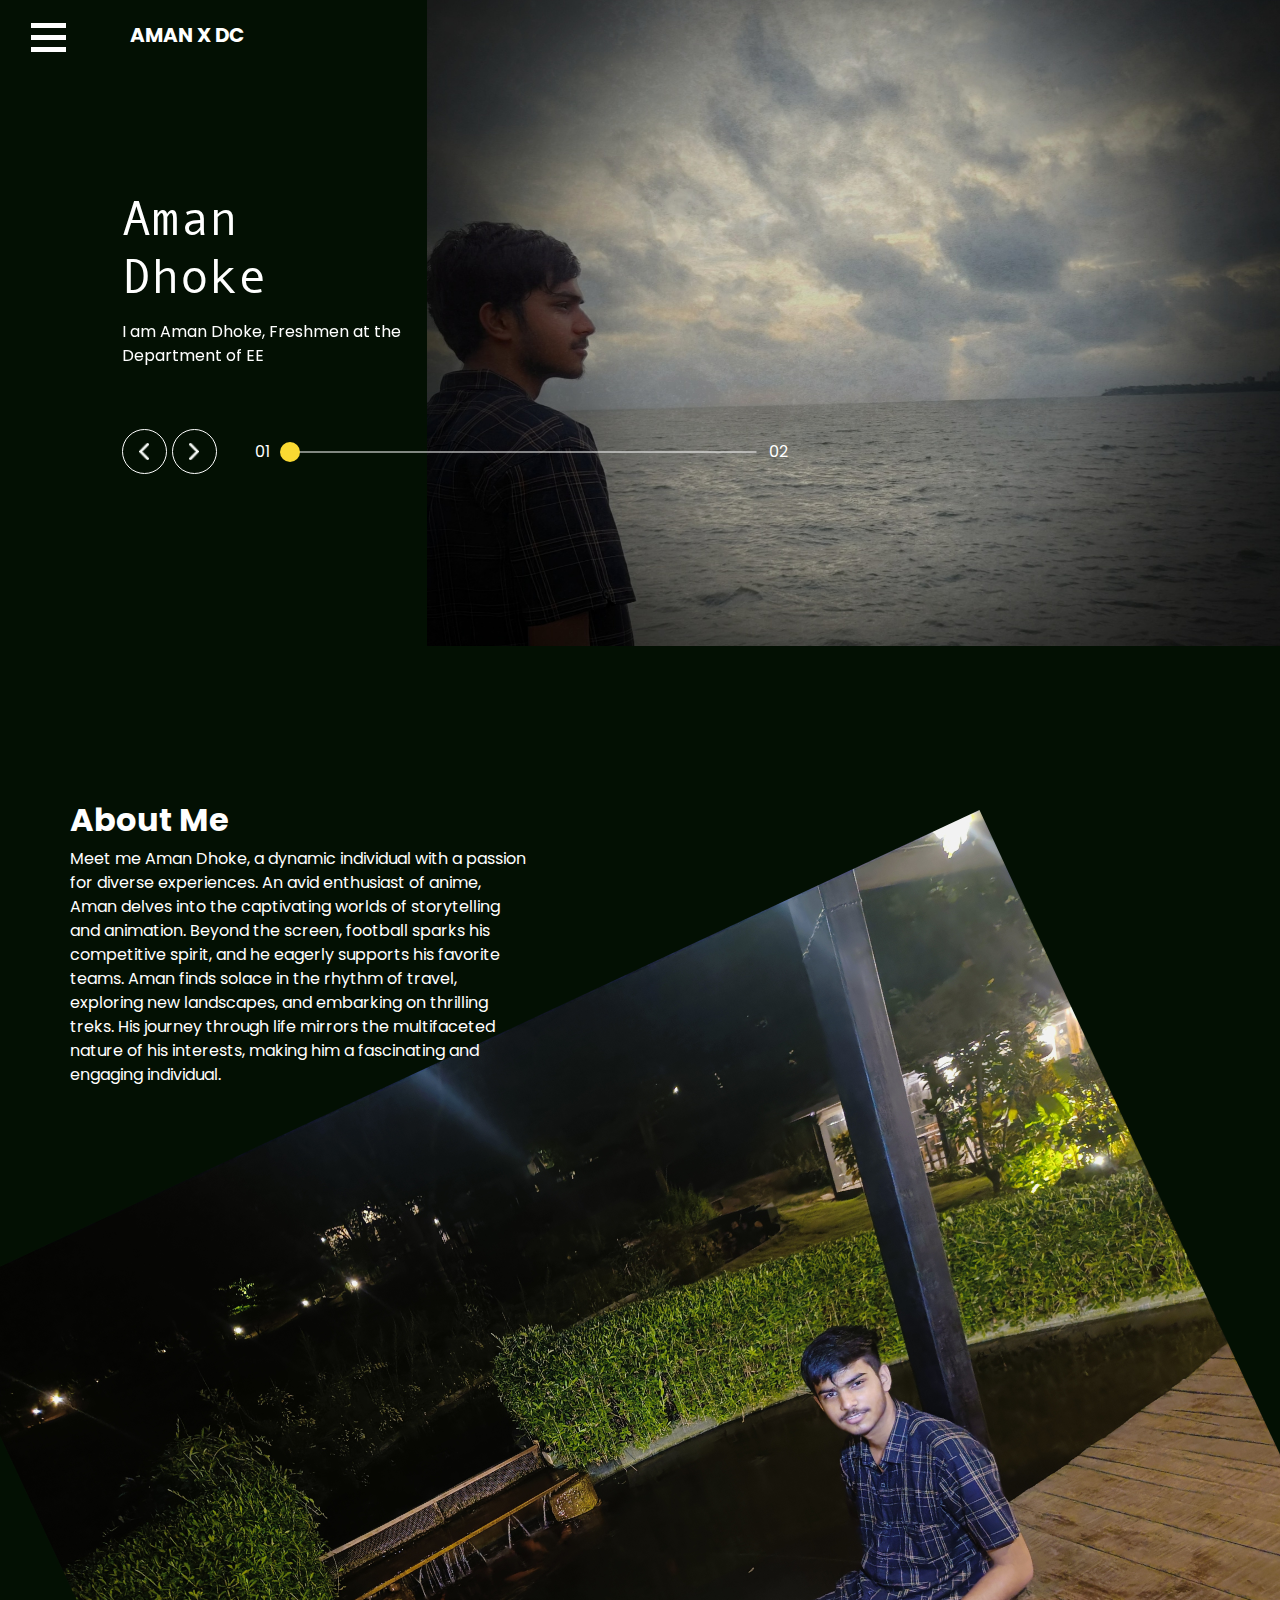
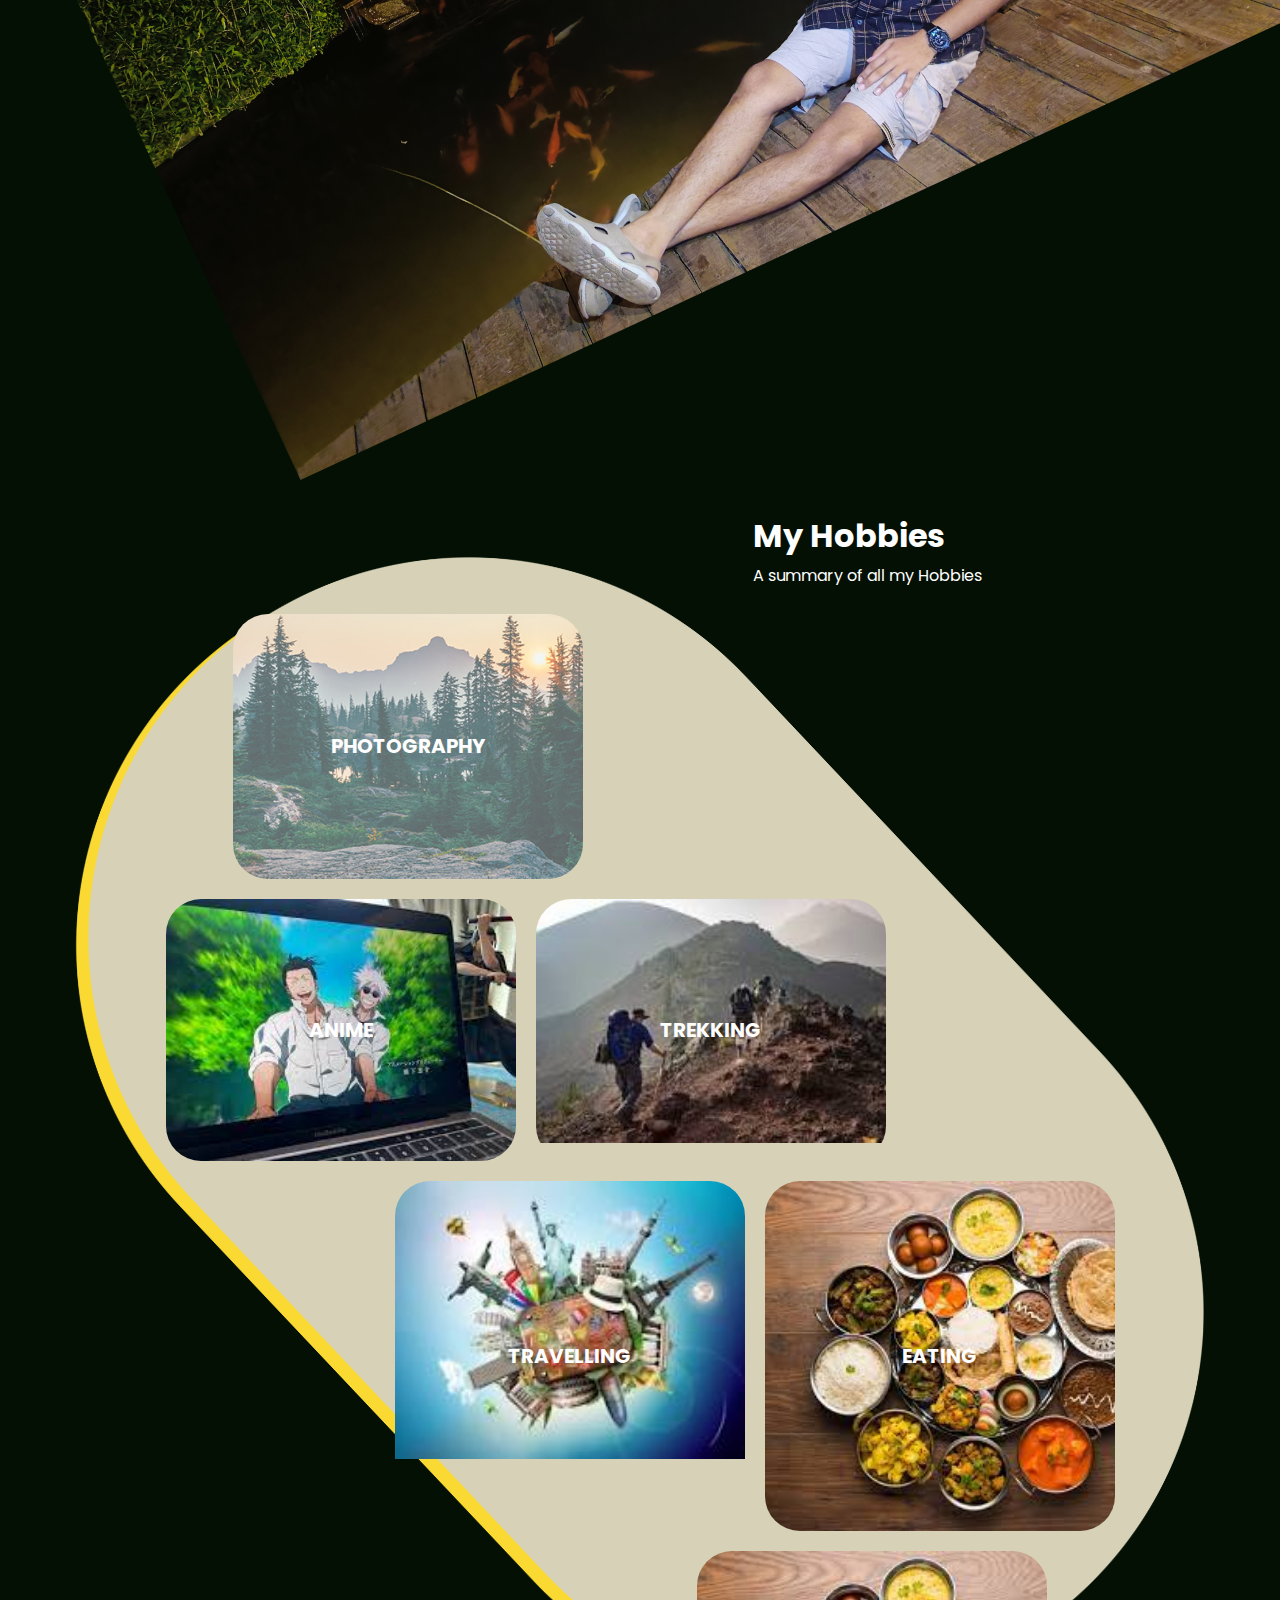
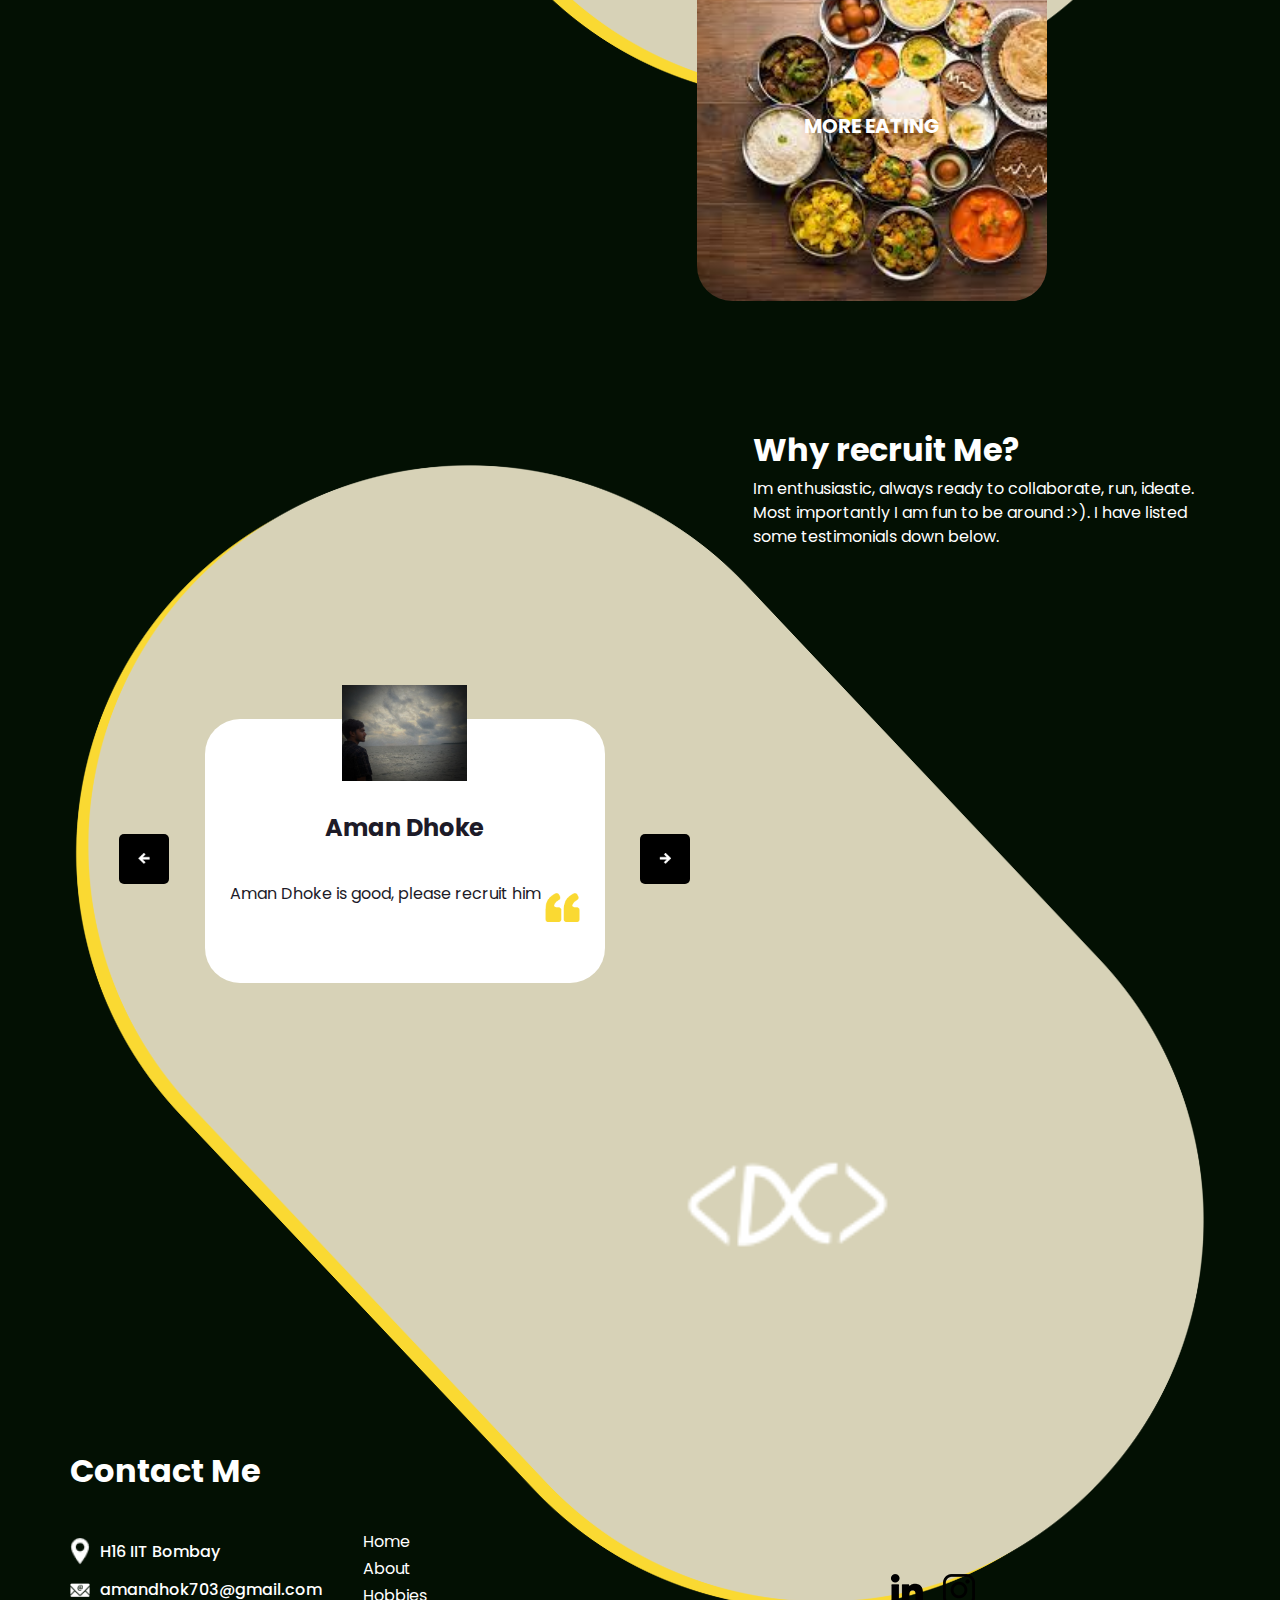
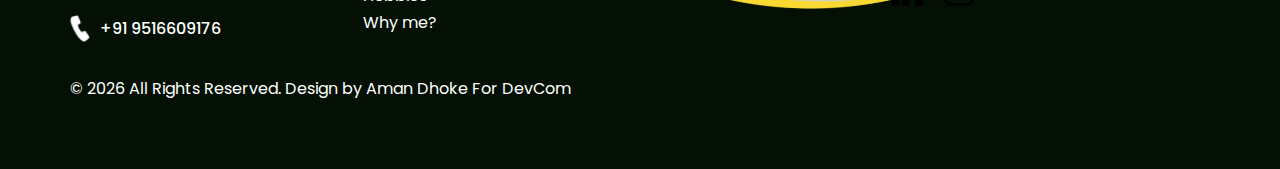
<file: devcomassgn-1/index.html>
<!DOCTYPE html>
<html lang="en">

<head>
  <!-- Basic -->
  <meta charset="utf-8" />
  <meta http-equiv="X-UA-Compatible" content="IE=edge" />
  <!-- Mobile Metas -->
  <meta name="viewport" content="width=device-width, initial-scale=1, shrink-to-fit=no" />
  <!-- Site Metas -->
  <meta name="keywords" content="" />
  <meta name="description" content="" />
  <meta name="author" content="" />

  <title>Aman</title>

  <!-- slider stylesheet -->
  <link rel="stylesheet" type="text/css" href="https://cdnjs.cloudflare.com/ajax/libs/OwlCarousel2/2.3.4/assets/owl.carousel.min.css" />

  <!-- bootstrap core css -->
  <link rel="stylesheet" type="text/css" href="css/bootstrap.css" />

  <!-- Custom styles for this template -->
  <link href=" css/style.css" rel="stylesheet" />
  <!-- responsive style -->
  <link href="css/responsive.css" rel="stylesheet" />
</head>

<body>
  <div class="hero_area">
    <!-- header section strats -->
    <header class="header_section">
      <div class="container-fluid">
        <nav class="navbar navbar-expand-lg custom_nav-container d-block">
          <div class="main_nav_menu">
            <div class="fk_width">
              <div class="custom_menu-btn">
                <button onclick="openNav()">
                  <span class="s-1"> </span>
                  <span class="s-2"> </span>
                  <span class="s-3"> </span>
                </button>
              </div>
              <div id="myNav" class="overlay">
                <div class="overlay-content">
                  <a class="" href="index.html">Home <span class="sr-only">(current)</span></a>
                  <a class="" href="about.html">About </a>
                  <a class="" href="gallery.html">Hobbies </a>
                  <a class="" href="testimonial.html">Why choose me </a>
                </div>
              </div>
            </div>
            <a class="navbar-brand" href="index.html">
              <span>
                Aman x DC
              </span>
            </a>

          </div>
        </nav>
      </div>
    </header>
    <!-- end header section -->

    <!-- slider section -->
    <section class=" slider_section position-relative">
      <div class="container-fluid">
        <div class="row slider-row">
          <div class="col-lg-3 offset-lg-1">
            <div id="carouselExampleIndicators" class="carousel slide" data-ride="carousel">
              <div class="carousel-inner">
                <div class="carousel-item active">
                  <div class="detail-box">
                    <h1>
                      Aman <br />
                      Dhoke
                    </h1>
                    <p>
                      I am Aman Dhoke, Freshmen at the Department of EE
                    </p>

                  </div>
                </div>
                <div class="carousel-item">
                  <div class="detail-box">
                    <h1>
                      aka <br />
                      Sujal
                    </h1>
                    <p>
                      Oh I forgot to mention I am also known as Sujal
                    </p>

                  </div>
                </div>
              </div>
              <div class="carousel_control-box">
                <div class="carousel_btn-container">
                  <a class="carousel-control-prev" href="#carouselExampleIndicators" role="button" data-slide="prev">
                    <span class="sr-only">Previous</span>
                  </a>
                  <a class="carousel-control-next" href="#carouselExampleIndicators" role="button" data-slide="next">
                    <span class="sr-only">Next</span>
                  </a>
                </div>
                <ol class="carousel-indicators">
                  <li data-target="#carouselExampleIndicators" data-slide-to="0" class="active li_one">01</li>
                  <li data-target="#carouselExampleIndicators" data-slide-to="1" class="li_two">02</li>
                  <li class="ol_design"></li>
                </ol>
              </div>
            </div>
          </div>
          <div class="col-lg-8 px-0">
            <div class="img-box">
              <img src="images/aman-home.jpg" alt="" />
            </div>
          </div>
        </div>
      </div>
    </section>
    <!-- end slider section -->
  </div>

  <!-- about section -->

  <section class="about_section layout_padding">
    <div class="container">
      <div class="row">
        <div class="col-md-5">
          <div class="detail-box">
            <div class="heading_container">
              <h2>
                About Me
              </h2>
              <p>
                Meet me Aman Dhoke, a dynamic individual with a passion for diverse experiences. An avid enthusiast of anime, Aman delves into the captivating worlds of storytelling and animation. Beyond the screen, football sparks his competitive spirit, and he eagerly supports his favorite teams. Aman finds solace in the rhythm of travel, exploring new landscapes, and embarking on thrilling treks. His journey through life mirrors the multifaceted nature of his interests, making him a fascinating and engaging individual.
              </p>
            </div>
          </div>
        </div>
      </div>
    </div>
    <div class="img-box">
      <img src="images/about-img.jpg" class="about-img" alt="" />
    </div>
  </section>

  <!-- end about section -->

  <!-- gallery section -->
  <section class="gallery_section layout_padding-top">
    <div class="container">
      <div class="row">
        <div class="col-lg-5 ml-auto">
          <div class="heading_container">
            <h2>
              My Hobbies
            </h2>
            <p>
              A summary of all my Hobbies
            </p>

          </div>
        </div>
      </div>
    </div>
    <div class="gallery_container">
      <div class="gallery_bg">
        <img src="images/gallery-bg.png" alt="" />
      </div>
      <div class="container">
        <div class="gallery_box">
          <div class="box b1">
            <div class="img-box">
              <img src="images/gallery-1.jpg" alt="" />
              <h5>
                photography
              </h5>
            </div>
          </div>
          <div class="box b2">
            <div class="img-box">
              <img src="images/anime.jpeg" alt="" />
              <h5>
                anime
              </h5>
            </div>
            <div class="img-box">
              <img src="images/trek.jpeg" alt="" />
              <h5>
                trekking
              </h5>
            </div>
          </div>
          <div class="box b3">
            <div class="img-box">
              <img src="images/travel.jpeg" alt="" />
              <h5>
                travelling
              </h5>
            </div>
            <div class="img-box">
              <img src="images/food.jpeg" alt="" />
              <h5>
                eating
              </h5>
            </div>
          </div>
          <div class="box b4">
            <div class="img-box">
              <img src="images/food.jpeg" alt="" />
              <h5>
                more eating
              </h5>
            </div>
          </div>
        </div>
      </div>
    </div>
  </section>
  <!-- end gallery section -->



  <!-- end blog section -->

  <!-- client section -->

  <section class="client_section layout_padding">
    <div class="container">
      <div class="row">
        <div class="col-lg-5 ml-auto">
          <div class="heading_container">
            <h2>
              Why recruit Me?
            </h2>
            <p>
              Im enthusiastic, always ready to collaborate, run, ideate. Most importantly I am fun to be around :>). I have listed some testimonials down below.
            </p>
          </div>
        </div>
      </div>
    </div>
    <div class="client_container">
      <div class="client_bg">
        <img src="images/gallery-bg.png" alt="" />
      </div>
      <div class="container">
        <div class="client_box">
          <div class="row">
            <div class="col-lg-6">
              <div class="box b1">
                <div id="carouselExampleControls" class="carousel slide" data-ride="carousel">
                  <div class="carousel-inner">
                    <div class="carousel-item active">
                      <div class="client_content-box layout_padding">
                        <div class="img-box">
                          <img src="images/aman-home.jpg" alt="" />
                        </div>
                        <div class="detail-box">
                          <h4>
                            Aman Dhoke
                          </h4>
                          <p>
                            Aman Dhoke is good, please recruit him
                          <img src="images/quote.png" alt="" />
                        </div>
                      </div>
                    </div>
                    <div class="carousel-item">
                      <div class="client_content-box layout_padding">
                        <div class="img-box">
                          <img src="images/aman-home.jpg" alt="" />
                        </div>
                        <div class="detail-box">
                          <h4>
                            Sujal
                          </h4>
                          <p>
                            Aman is cool. Recruit him
                          </p>
                          <img src="images/quote.png" alt="" />
                        </div>
                      </div>
                    </div>
                    <div class="carousel-item">
                      <div class="client_content-box layout_padding">
                        <div class="img-box">
                          <img src="images/aman-home.jpg" alt="" />
                        </div>
                        <div class="detail-box">
                          <h4>
                            Aman Dhoke
                          </h4>
                          <p>
                            Aman is nice, please recruit him.
                          </p>
                          <img src="images/quote.png" alt="" />
                        </div>
                      </div>
                    </div>
                  </div>
                  <a class="carousel-control-prev" href="#carouselExampleControls" role="button" data-slide="prev">
                    <span class="sr-only">Previous</span>
                  </a>
                  <a class="carousel-control-next" href="#carouselExampleControls" role="button" data-slide="next">
                    <span class="sr-only">Next</span>
                  </a>
                </div>
              </div>
            </div>
            <div class="col-lg-6">
              <div class="box b2">
                <div class="camera_img-box">
                  <img src="images/dc.png" alt="" style="width: 60%;"/>
                </div>
              </div>
            </div>
          </div>
        </div>
      </div>
    </div>
  </section>

  <!-- end client section -->

  <!-- info section -->

  <section class="info_section ">
    <div class="info_container layout_padding-top">
      <div class="container">
        <div class="heading_container">
          <h2>
            Contact Me
          </h2>
        </div>
        <div class="info_main">
          <div class="row">
            <div class="col-md-4 col-lg-3">
              <div class="info_contact ">
                <a href="#" class="link-box">
                  <div class="img-box">
                    <img src="images/location.png" alt="" />
                  </div>
                  <div class="detail-box">
                    <h6>
                      H16 IIT Bombay
                    </h6>
                  </div>
                </a>
                <a href="#" class="link-box">
                  <div class="img-box">
                    <img src="images/mail.png" alt="" />
                  </div>
                  <div class="detail-box">
                    <h6>
                      amandhok703@gmail.com
                    </h6>
                  </div>
                </a>
                <a href="#" class="link-box">
                  <div class="img-box">
                    <img src="images/call.png" alt="" />
                  </div>
                  <div class="detail-box">
                    <h6>
                      +91 9516609176
                    </h6>
                  </div>
                </a>
              </div>
            </div>
            <div class="col-md-2 col-lg-3">
              <div class="info_link-box">
                <ul>
                  <li class=" ">
                    <a class="" href="index.html">Home <span class="sr-only">(current)</span></a>
                  </li>
                  <li class="">
                    <a class="" href="about.html">About </a>
                  </li>
                  <li class="">
                    <a class="" href="gallery.html">Hobbies </a>
                  </li>
                  <li class="">
                    <a class="" href="testimonial.html">Why me? </a>
                  </li>
                </ul>
              </div>
            </div>
            <div class="col-md-6 ">
              <div class="social_box">
                <a href="https://www.linkedin.com/in/aman-dhoke-a61728283/">
                  <img src="images/linkedin.png" alt="" />
                </a>
                <a href="https://www.instagram.com/aman_dhoke_/">
                  <img src="images/instagram.png" alt="" />
                </a>

              </div>
            </div>
          </div>
        </div>
      </div>
    </div>
  </section>

  <!-- end info section -->

  <!-- footer section -->
  <footer class="footer_section ">
    <div class="container">
      <p>
        &copy; <span id="displayYear"></span> All Rights Reserved. Design by
        <a href="">Aman Dhoke For DevCom</a>
      </p>
    </div>
  </footer>
  <!-- footer section -->

  <script src="js/jquery-3.4.1.min.js"></script>
  <script src="js/bootstrap.js"></script>
  <script src="https://cdnjs.cloudflare.com/ajax/libs/OwlCarousel2/2.3.4/owl.carousel.min.js"></script>
  <script src="js/custom.js"></script>
</body>

</html>
</file>
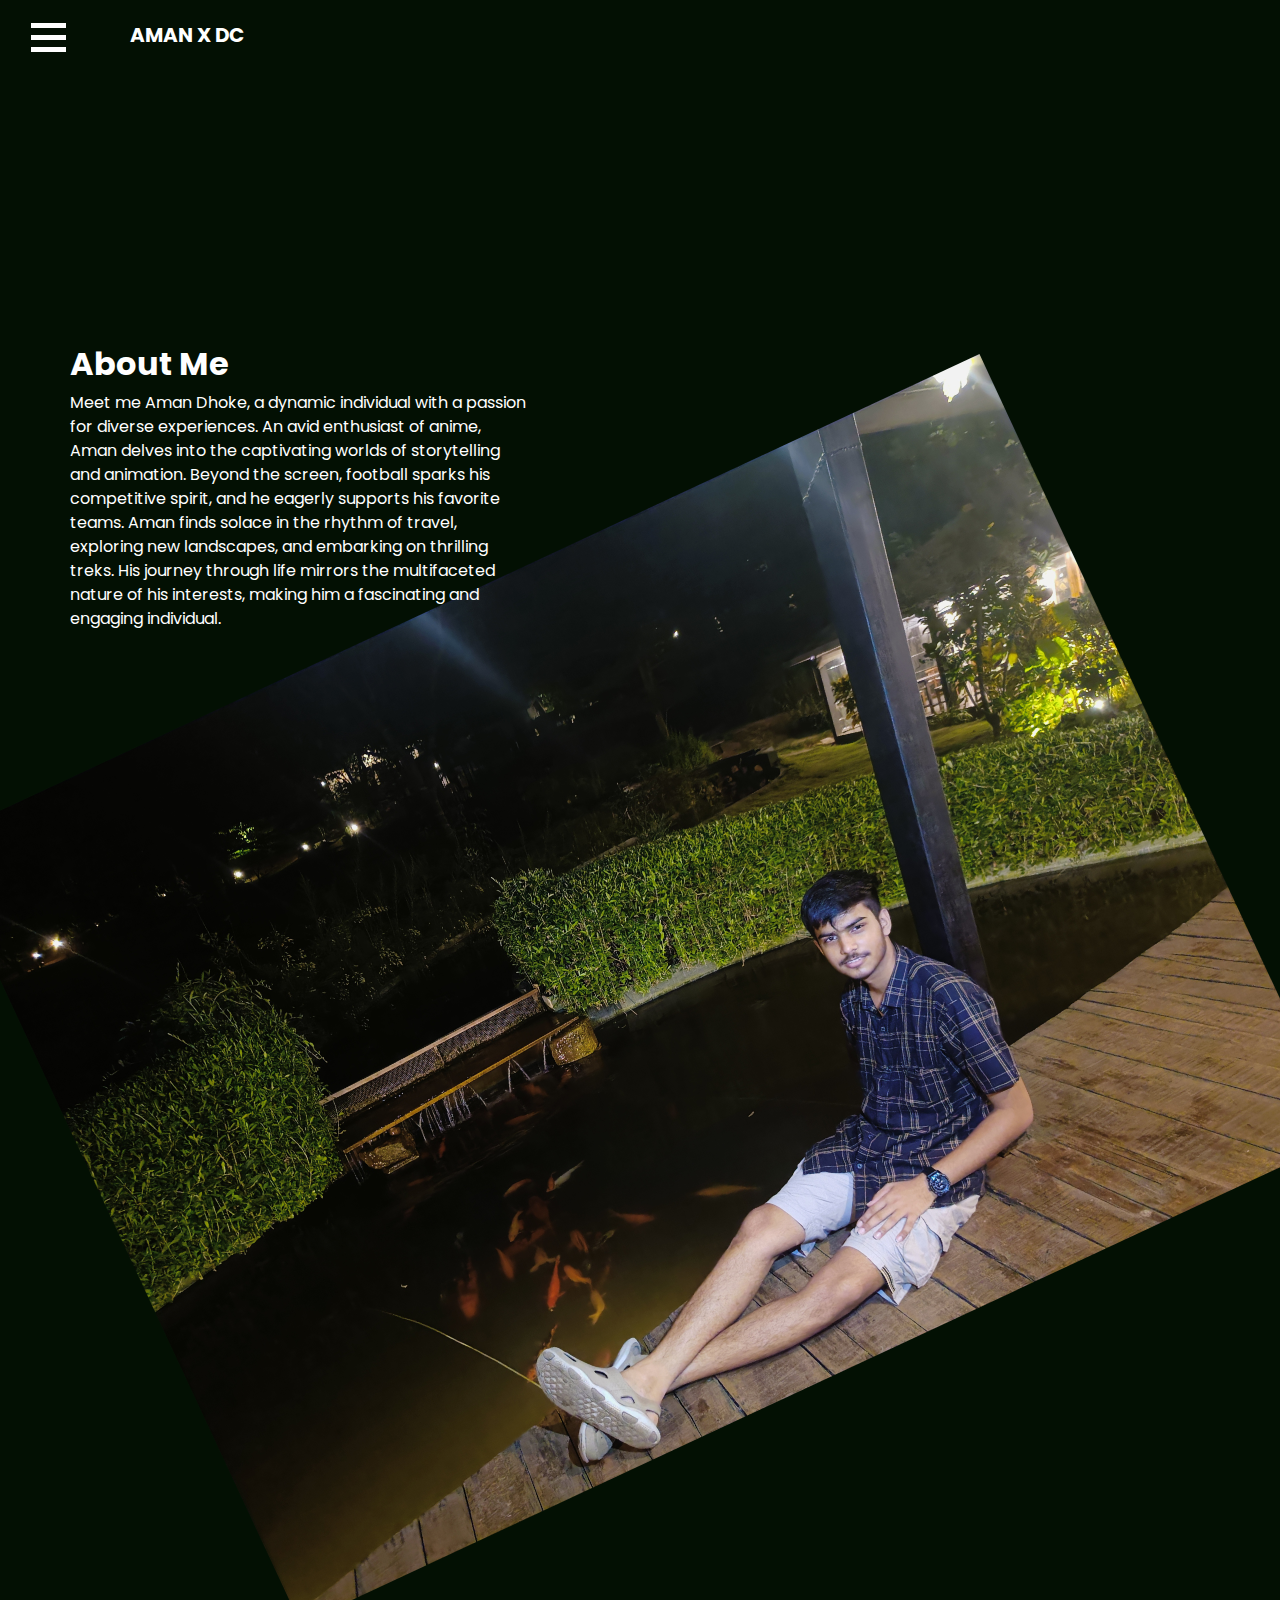
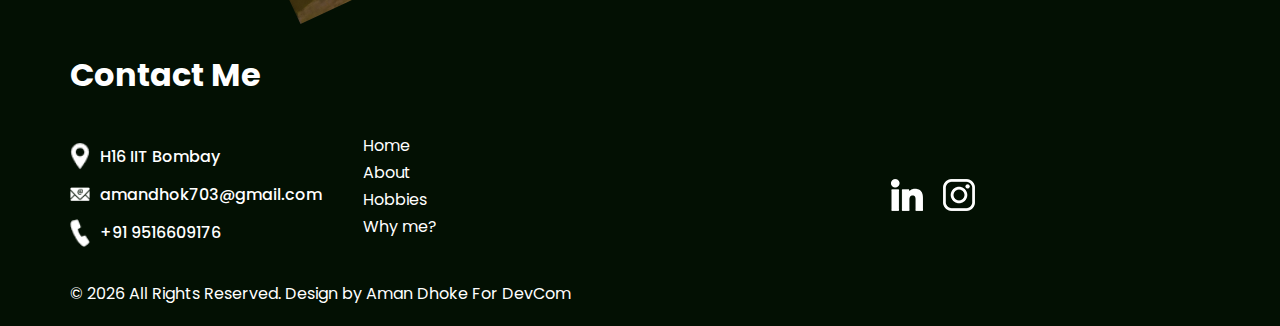
<file: devcomassgn-1/about.html>
<!DOCTYPE html>
<html lang="en">

<head>
  <!-- Basic -->
  <meta charset="utf-8" />
  <meta http-equiv="X-UA-Compatible" content="IE=edge" />
  <!-- Mobile Metas -->
  <meta name="viewport" content="width=device-width, initial-scale=1, shrink-to-fit=no" />
  <!-- Site Metas -->
  <meta name="keywords" content="" />
  <meta name="description" content="" />
  <meta name="author" content="" />

  <title>Aman</title>

  <!-- slider stylesheet -->
  <link rel="stylesheet" type="text/css" href="https://cdnjs.cloudflare.com/ajax/libs/OwlCarousel2/2.3.4/assets/owl.carousel.min.css" />

  <!-- bootstrap core css -->
  <link rel="stylesheet" type="text/css" href="css/bootstrap.css" />

  <!-- Custom styles for this template -->
  <link href=" css/style.css" rel="stylesheet" />
  <!-- responsive style -->
  <link href="css/responsive.css" rel="stylesheet" />
</head>

<body class="sub_page">
  <div class="hero_area">
    <!-- header section strats -->
    <header class="header_section">
      <div class="container-fluid">
        <nav class="navbar navbar-expand-lg custom_nav-container d-block">
          <div class="main_nav_menu">
            <div class="fk_width">
              <div class="custom_menu-btn">
                <button onclick="openNav()">
                  <span class="s-1"> </span>
                  <span class="s-2"> </span>
                  <span class="s-3"> </span>
                </button>
              </div>
              <div id="myNav" class="overlay">
                <div class="overlay-content">
                  <a class="" href="index.html">Home <span class="sr-only">(current)</span></a>
                  <a class="" href="about.html">About </a>
                  <a class="" href="gallery.html">Gallery </a>
                  <a class="" href="testimonial.html">Why choose me </a>
                </div>
              </div>
            </div>
            <a class="navbar-brand" href="index.html">
              <span>
                Aman x DC
              </span>
            </a>

          </div>
        </nav>
      </div>
    </header>
    <!-- end header section -->
  </div>

  <div class="layout_padding">
    <!-- about section -->

    <section class="about_section layout_padding">
      <div class="container">
        <div class="row">
          <div class="col-md-5">
            <div class="detail-box">
              <div class="heading_container">
                <h2>
                  About Me
                </h2>
                <p>
                  Meet me Aman Dhoke, a dynamic individual with a passion for diverse experiences. An avid enthusiast of anime, Aman delves into the captivating worlds of storytelling and animation. Beyond the screen, football sparks his competitive spirit, and he eagerly supports his favorite teams. Aman finds solace in the rhythm of travel, exploring new landscapes, and embarking on thrilling treks. His journey through life mirrors the multifaceted nature of his interests, making him a fascinating and engaging individual.
                </p>
              </div>
            </div>
          </div>
        </div>
      </div>
      <div class="img-box">
        <img src="images/about-img.jpg" class="about-img" alt="" />
      </div>
    </section>
  

    <!-- end about section -->
  </div>


  <!-- info section -->

  <section class="info_section ">
    <div class="info_container layout_padding-top">
      <div class="container">
        <div class="heading_container">
          <h2>
            Contact Me
          </h2>
        </div>
        <div class="info_main">
          <div class="row">
            <div class="col-md-4 col-lg-3">
              <div class="info_contact ">
                <a href="#" class="link-box">
                  <div class="img-box">
                    <img src="images/location.png" alt="" />
                  </div>
                  <div class="detail-box">
                    <h6>
                      H16 IIT Bombay
                    </h6>
                  </div>
                </a>
                <a href="#" class="link-box">
                  <div class="img-box">
                    <img src="images/mail.png" alt="" />
                  </div>
                  <div class="detail-box">
                    <h6>
                      amandhok703@gmail.com
                    </h6>
                  </div>
                </a>
                <a href="#" class="link-box">
                  <div class="img-box">
                    <img src="images/call.png" alt="" />
                  </div>
                  <div class="detail-box">
                    <h6>
                      +91 9516609176
                    </h6>
                  </div>
                </a>
              </div>
            </div>
            <div class="col-md-2 col-lg-3">
              <div class="info_link-box">
                <ul>
                  <li class=" ">
                    <a class="" href="index.html">Home <span class="sr-only">(current)</span></a>
                  </li>
                  <li class="">
                    <a class="" href="about.html">About </a>
                  </li>
                  <li class="">
                    <a class="" href="gallery.html">Hobbies </a>
                  </li>
                  <li class="">
                    <a class="" href="testimonial.html">Why me? </a>
                  </li>
                </ul>
              </div>
            </div>
            <div class="col-md-6 ">
              <div class="social_box">
                <a href="https://www.linkedin.com/in/aman-dhoke-a61728283/">
                  <img src="images/linkedin.png" alt="" />
                </a>
                <a href="https://www.instagram.com/aman_dhoke_/">
                  <img src="images/instagram.png" alt="" />
                </a>

              </div>
            </div>
          </div>
        </div>
      </div>
    </div>
  </section>

  <!-- end info section -->

  <!-- footer section -->
  <footer class="footer_section ">
    <div class="container">
      <p>
        &copy; <span id="displayYear"></span> All Rights Reserved. Design by
        <a href="">Aman Dhoke For DevCom</a>
      </p>
    </div>
  </footer>
  <!-- footer section -->

  <script src="js/jquery-3.4.1.min.js"></script>
  <script src="js/bootstrap.js"></script>
  <script src="https://cdnjs.cloudflare.com/ajax/libs/OwlCarousel2/2.3.4/owl.carousel.min.js"></script>
  <script src="js/custom.js"></script>
</body>

</html>
</file>
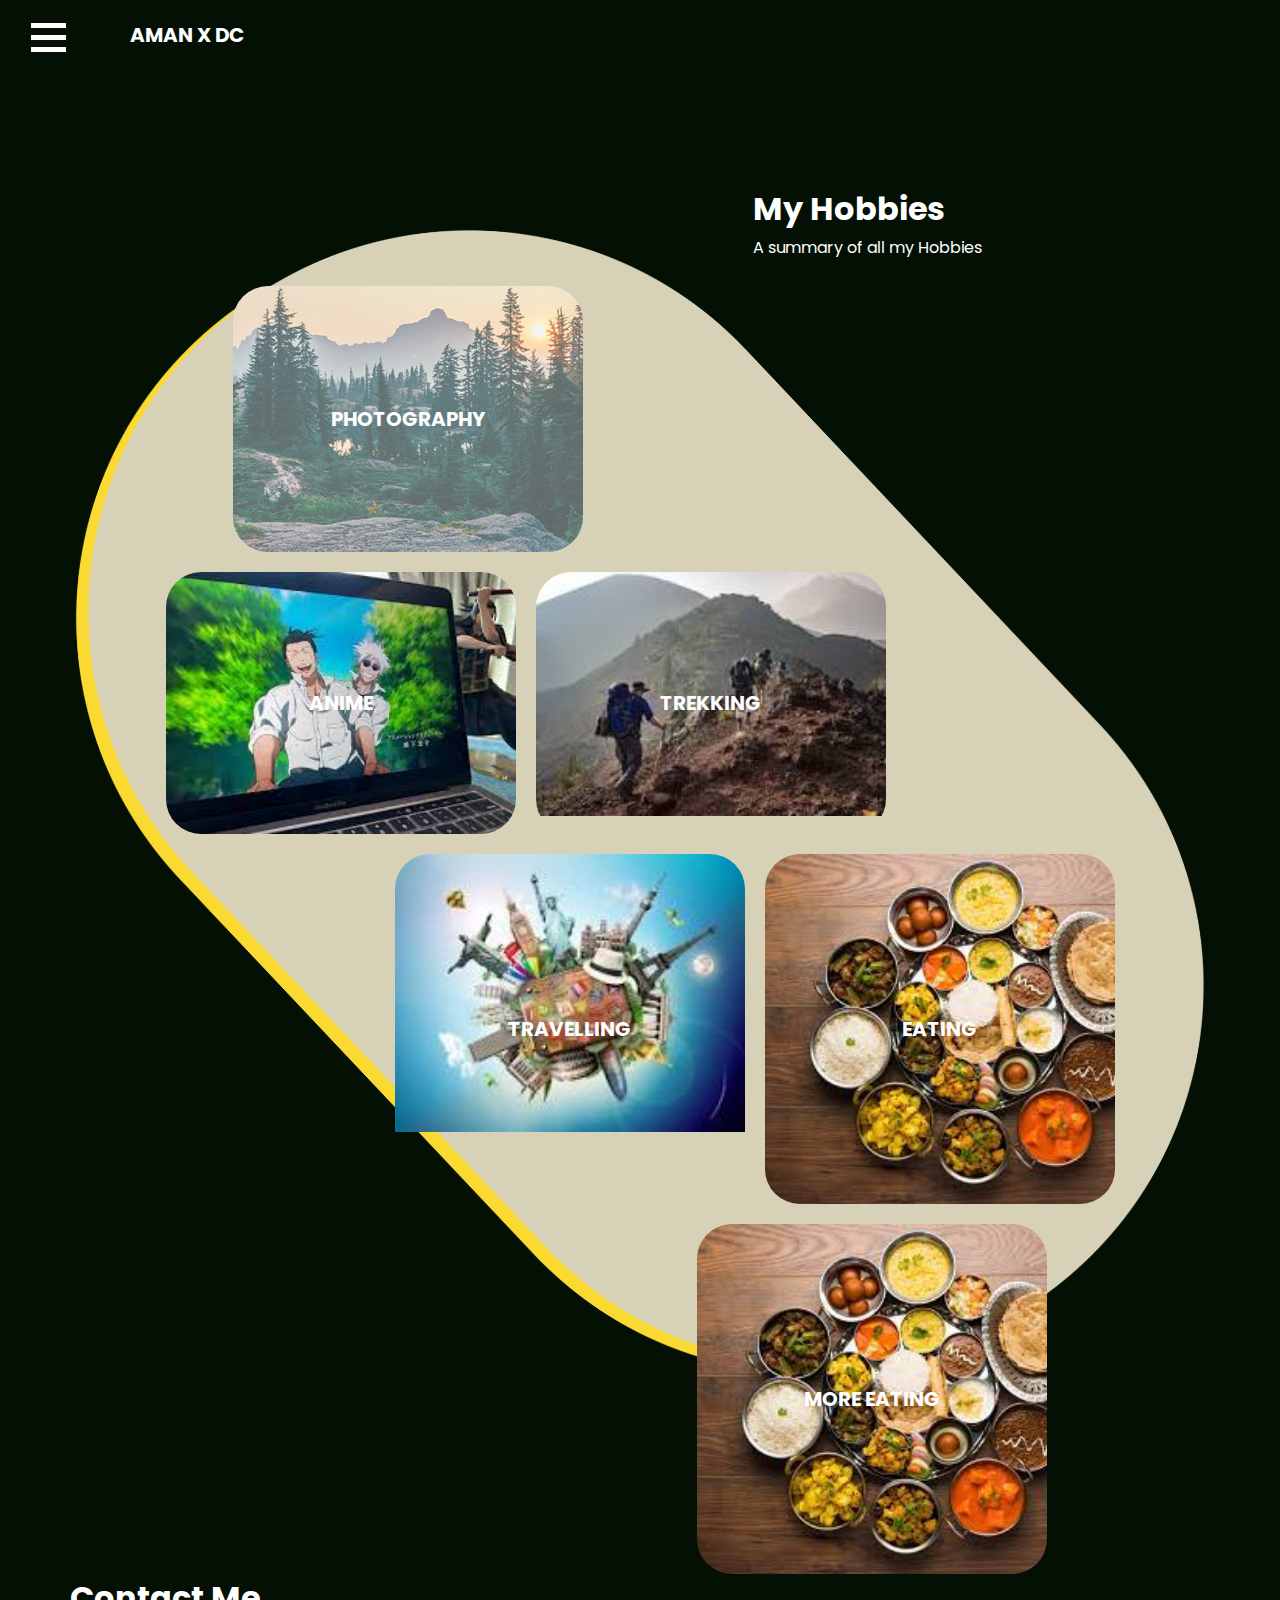
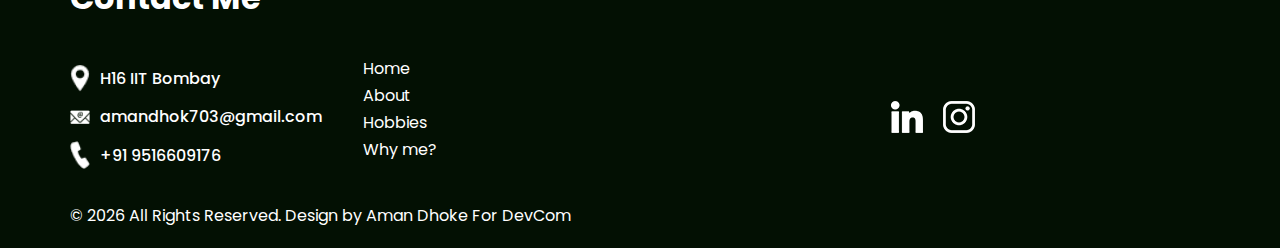
<file: devcomassgn-1/gallery.html>
<!DOCTYPE html>
<html lang="en">

<head>
  <!-- Basic -->
  <meta charset="utf-8" />
  <meta http-equiv="X-UA-Compatible" content="IE=edge" />
  <!-- Mobile Metas -->
  <meta name="viewport" content="width=device-width, initial-scale=1, shrink-to-fit=no" />
  <!-- Site Metas -->
  <meta name="keywords" content="" />
  <meta name="description" content="" />
  <meta name="author" content="" />

  <title>Aman</title>

  <!-- slider stylesheet -->
  <link rel="stylesheet" type="text/css" href="https://cdnjs.cloudflare.com/ajax/libs/OwlCarousel2/2.3.4/assets/owl.carousel.min.css" />

  <!-- bootstrap core css -->
  <link rel="stylesheet" type="text/css" href="css/bootstrap.css" />

  <!-- Custom styles for this template -->
  <link href=" css/style.css" rel="stylesheet" />
  <!-- responsive style -->
  <link href="css/responsive.css" rel="stylesheet" />
</head>

<body class="sub_page">
  <div class="hero_area">
    <!-- header section strats -->
    <header class="header_section">
      <div class="container-fluid">
        <nav class="navbar navbar-expand-lg custom_nav-container d-block">
          <div class="main_nav_menu">
            <div class="fk_width">
              <div class="custom_menu-btn">
                <button onclick="openNav()">
                  <span class="s-1"> </span>
                  <span class="s-2"> </span>
                  <span class="s-3"> </span>
                </button>
              </div>
              <div id="myNav" class="overlay">
                <div class="overlay-content">
                  <a class="" href="index.html">Home <span class="sr-only">(current)</span></a>
                  <a class="" href="about.html">About </a>
                  <a class="" href="gallery.html">Gallery </a>
                  <a class="" href="testimonial.html">Why choose me </a>
                </div>
              </div>
            </div>
            <a class="navbar-brand" href="index.html">
              <span>
                Aman x DC
              </span>
            </a>

          </div>
        </nav>
      </div>
    </header>
    <!-- end header section -->

  </div>


  <!-- gallery section -->
  <section class="gallery_section layout_padding-top">
    <div class="container">
      <div class="row">
        <div class="col-lg-5 ml-auto">
          <div class="heading_container">
            <h2>
              My Hobbies
            </h2>
            <p>
              A summary of all my Hobbies
            </p>

          </div>
        </div>
      </div>
    </div>
    <div class="gallery_container">
      <div class="gallery_bg">
        <img src="images/gallery-bg.png" alt="" />
      </div>
      <div class="container">
        <div class="gallery_box">
          <div class="box b1">
            <div class="img-box">
              <img src="images/gallery-1.jpg" alt="" />
              <h5>
                photography
              </h5>
            </div>
          </div>
          <div class="box b2">
            <div class="img-box">
              <img src="images/anime.jpeg" alt="" />
              <h5>
                anime
              </h5>
            </div>
            <div class="img-box">
              <img src="images/trek.jpeg" alt="" />
              <h5>
                trekking
              </h5>
            </div>
          </div>
          <div class="box b3">
            <div class="img-box">
              <img src="images/travel.jpeg" alt="" />
              <h5>
                travelling
              </h5>
            </div>
            <div class="img-box">
              <img src="images/food.jpeg" alt="" />
              <h5>
                eating
              </h5>
            </div>
          </div>
          <div class="box b4">
            <div class="img-box">
              <img src="images/food.jpeg" alt="" />
              <h5>
                more eating
              </h5>
            </div>
          </div>
        </div>
      </div>
    </div>
  </section>
  <!-- end gallery section -->

  <!-- info section -->

  <section class="info_section ">
    <div class="info_container layout_padding-top">
      <div class="container">
        <div class="heading_container">
          <h2>
            Contact Me
          </h2>
        </div>
        <div class="info_main">
          <div class="row">
            <div class="col-md-4 col-lg-3">
              <div class="info_contact ">
                <a href="#" class="link-box">
                  <div class="img-box">
                    <img src="images/location.png" alt="" />
                  </div>
                  <div class="detail-box">
                    <h6>
                      H16 IIT Bombay
                    </h6>
                  </div>
                </a>
                <a href="#" class="link-box">
                  <div class="img-box">
                    <img src="images/mail.png" alt="" />
                  </div>
                  <div class="detail-box">
                    <h6>
                      amandhok703@gmail.com
                    </h6>
                  </div>
                </a>
                <a href="#" class="link-box">
                  <div class="img-box">
                    <img src="images/call.png" alt="" />
                  </div>
                  <div class="detail-box">
                    <h6>
                      +91 9516609176
                    </h6>
                  </div>
                </a>
              </div>
            </div>
            <div class="col-md-2 col-lg-3">
              <div class="info_link-box">
                <ul>
                  <li class=" ">
                    <a class="" href="index.html">Home <span class="sr-only">(current)</span></a>
                  </li>
                  <li class="">
                    <a class="" href="about.html">About </a>
                  </li>
                  <li class="">
                    <a class="" href="gallery.html">Hobbies </a>
                  </li>
                  <li class="">
                    <a class="" href="testimonial.html">Why me? </a>
                  </li>
                </ul>
              </div>
            </div>
            <div class="col-md-6 ">
              <div class="social_box">
                <a href="https://www.linkedin.com/in/aman-dhoke-a61728283/">
                  <img src="images/linkedin.png" alt="" />
                </a>
                <a href="https://www.instagram.com/aman_dhoke_/">
                  <img src="images/instagram.png" alt="" />
                </a>

              </div>
            </div>
          </div>
        </div>
      </div>
    </div>
  </section>

  <!-- end info section -->

  <!-- footer section -->
  <footer class="footer_section ">
    <div class="container">
      <p>
        &copy; <span id="displayYear"></span> All Rights Reserved. Design by
        <a href="">Aman Dhoke For DevCom</a>
      </p>
    </div>
  </footer>
  <!-- footer section -->

  <script src="js/jquery-3.4.1.min.js"></script>
  <script src="js/bootstrap.js"></script>
  <script src="https://cdnjs.cloudflare.com/ajax/libs/OwlCarousel2/2.3.4/owl.carousel.min.js"></script>
  <script src="js/custom.js"></script>
</body>

</html>
</file>
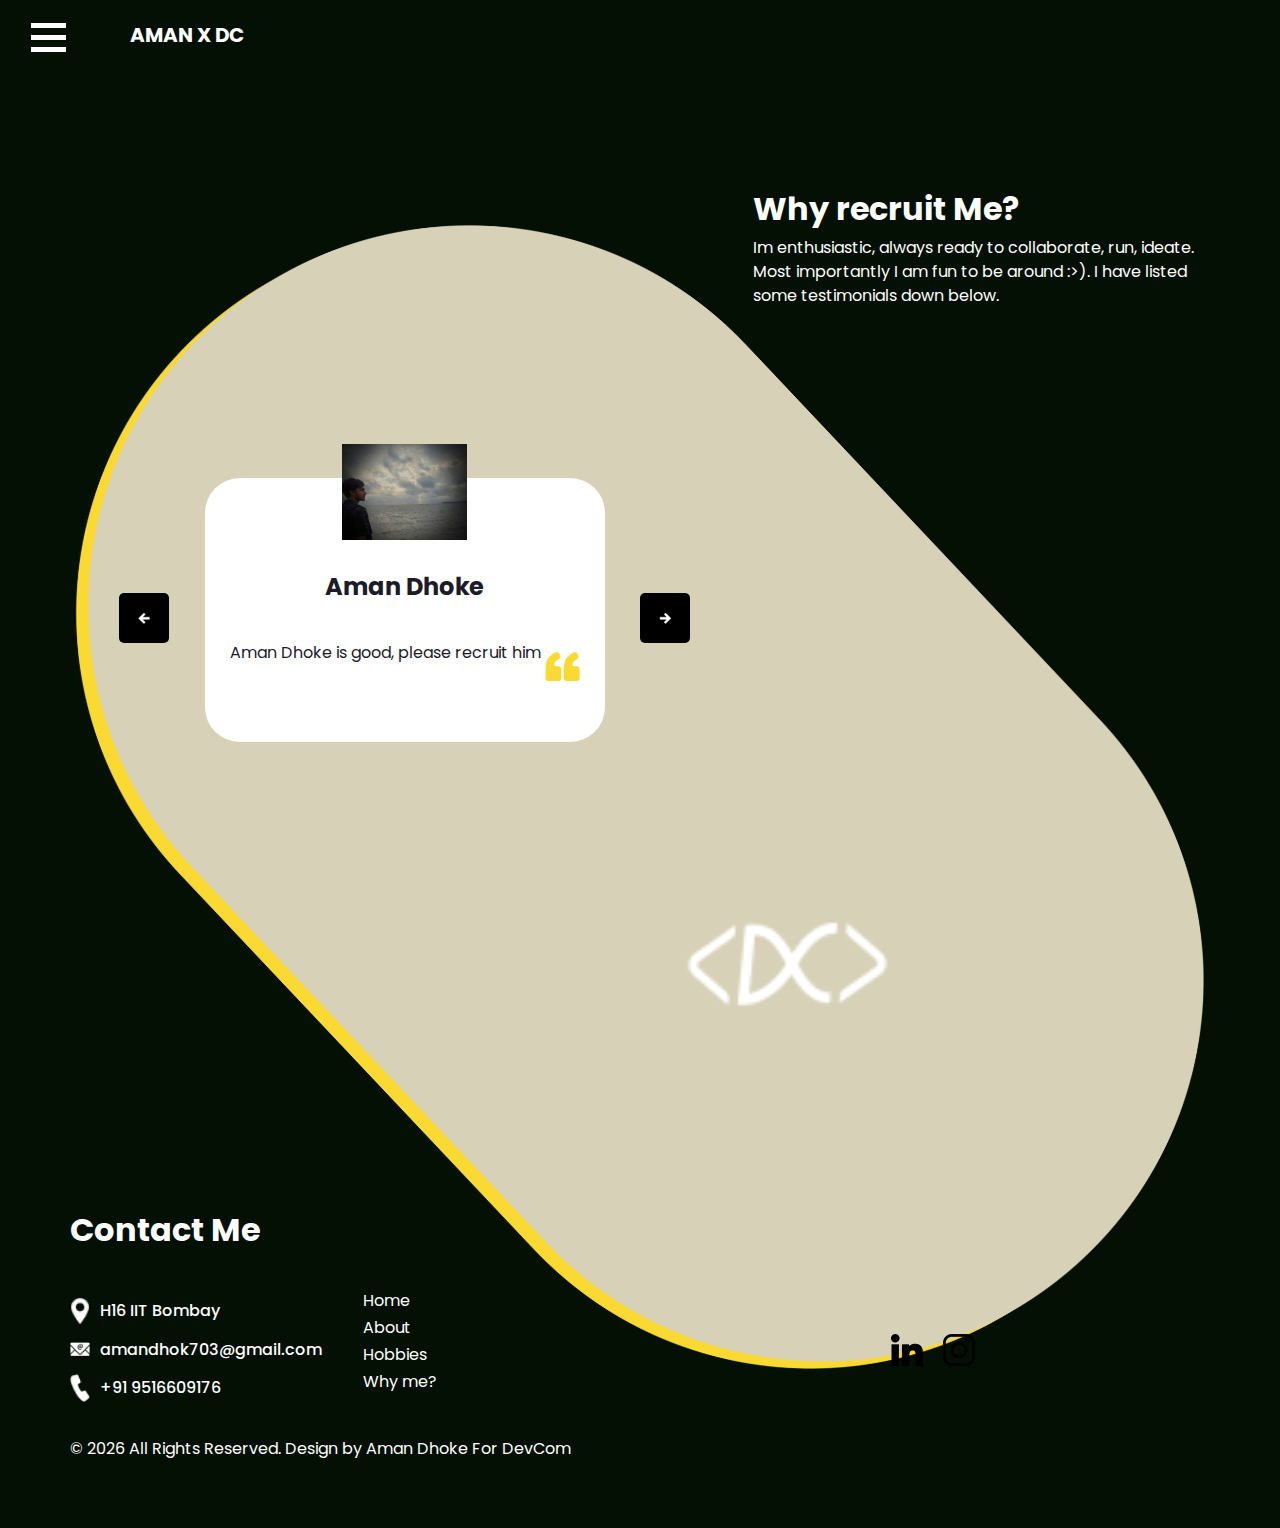
<file: devcomassgn-1/testimonial.html>
<!DOCTYPE html>
<html lang="en">

<head>
  <!-- Basic -->
  <meta charset="utf-8" />
  <meta http-equiv="X-UA-Compatible" content="IE=edge" />
  <!-- Mobile Metas -->
  <meta name="viewport" content="width=device-width, initial-scale=1, shrink-to-fit=no" />
  <!-- Site Metas -->
  <meta name="keywords" content="" />
  <meta name="description" content="" />
  <meta name="author" content="" />

  <title>Aman</title>

  <!-- slider stylesheet -->
  <link rel="stylesheet" type="text/css" href="https://cdnjs.cloudflare.com/ajax/libs/OwlCarousel2/2.3.4/assets/owl.carousel.min.css" />

  <!-- bootstrap core css -->
  <link rel="stylesheet" type="text/css" href="css/bootstrap.css" />

  <!-- Custom styles for this template -->
  <link href=" css/style.css" rel="stylesheet" />
  <!-- responsive style -->
  <link href="css/responsive.css" rel="stylesheet" />
</head>

<body class="">
  <div class="hero_area">
    <!-- header section strats -->
    <header class="header_section">
      <div class="container-fluid">
        <nav class="navbar navbar-expand-lg custom_nav-container d-block">
          <div class="main_nav_menu">
            <div class="fk_width">
              <div class="custom_menu-btn">
                <button onclick="openNav()">
                  <span class="s-1"> </span>
                  <span class="s-2"> </span>
                  <span class="s-3"> </span>
                </button>
              </div>
              <div id="myNav" class="overlay">
                <div class="overlay-content">
                  <a class="" href="index.html">Home <span class="sr-only">(current)</span></a>
                  <a class="" href="about.html">About </a>
                  <a class="" href="gallery.html">Hobbies </a>
                  <a class="" href="testimonial.html">Why choose me </a>
                </div>
              </div>
            </div>
            <a class="navbar-brand" href="index.html">
              <span>
                Aman x DC
              </span>
            </a>

          </div>
        </nav>
      </div>
    </header>
    <!-- end header section -->


  </div>


  <!-- client section -->

  <section class="client_section layout_padding">
    <div class="container">
      <div class="row">
        <div class="col-lg-5 ml-auto">
          <div class="heading_container">
            <h2>
              Why recruit Me?
            </h2>
            <p>
              Im enthusiastic, always ready to collaborate, run, ideate. Most importantly I am fun to be around :>). I have listed some testimonials down below.
            </p>
          </div>
        </div>
      </div>
    </div>
    <div class="client_container">
      <div class="client_bg">
        <img src="images/gallery-bg.png" alt="" />
      </div>
      <div class="container">
        <div class="client_box">
          <div class="row">
            <div class="col-lg-6">
              <div class="box b1">
                <div id="carouselExampleControls" class="carousel slide" data-ride="carousel">
                  <div class="carousel-inner">
                    <div class="carousel-item active">
                      <div class="client_content-box layout_padding">
                        <div class="img-box">
                          <img src="images/aman-home.jpg" alt="" />
                        </div>
                        <div class="detail-box">
                          <h4>
                            Aman Dhoke
                          </h4>
                          <p>
                            Aman Dhoke is good, please recruit him
                          <img src="images/quote.png" alt="" />
                        </div>
                      </div>
                    </div>
                    <div class="carousel-item">
                      <div class="client_content-box layout_padding">
                        <div class="img-box">
                          <img src="images/aman-home.jpg" alt="" />
                        </div>
                        <div class="detail-box">
                          <h4>
                            Sujal
                          </h4>
                          <p>
                            Aman is cool. Recruit him
                          </p>
                          <img src="images/quote.png" alt="" />
                        </div>
                      </div>
                    </div>
                    <div class="carousel-item">
                      <div class="client_content-box layout_padding">
                        <div class="img-box">
                          <img src="images/aman-home.jpg" alt="" />
                        </div>
                        <div class="detail-box">
                          <h4>
                            Aman Dhoke
                          </h4>
                          <p>
                            Aman is nice, please recruit him.
                          </p>
                          <img src="images/quote.png" alt="" />
                        </div>
                      </div>
                    </div>
                  </div>
                  <a class="carousel-control-prev" href="#carouselExampleControls" role="button" data-slide="prev">
                    <span class="sr-only">Previous</span>
                  </a>
                  <a class="carousel-control-next" href="#carouselExampleControls" role="button" data-slide="next">
                    <span class="sr-only">Next</span>
                  </a>
                </div>
              </div>
            </div>
            <div class="col-lg-6">
              <div class="box b2">
                <div class="camera_img-box">
                  <img src="images/dc.png" alt="" style="width: 60%;"/>
                </div>
              </div>
            </div>
          </div>
        </div>
      </div>
    </div>
  </section>

  <!-- end client section -->

  <!-- info section -->
  <section class="info_section ">
    <div class="info_container layout_padding-top">
      <div class="container">
        <div class="heading_container">
          <h2>
            Contact Me
          </h2>
        </div>
        <div class="info_main">
          <div class="row">
            <div class="col-md-4 col-lg-3">
              <div class="info_contact ">
                <a href="#" class="link-box">
                  <div class="img-box">
                    <img src="images/location.png" alt="" />
                  </div>
                  <div class="detail-box">
                    <h6>
                      H16 IIT Bombay
                    </h6>
                  </div>
                </a>
                <a href="#" class="link-box">
                  <div class="img-box">
                    <img src="images/mail.png" alt="" />
                  </div>
                  <div class="detail-box">
                    <h6>
                      amandhok703@gmail.com
                    </h6>
                  </div>
                </a>
                <a href="#" class="link-box">
                  <div class="img-box">
                    <img src="images/call.png" alt="" />
                  </div>
                  <div class="detail-box">
                    <h6>
                      +91 9516609176
                    </h6>
                  </div>
                </a>
              </div>
            </div>
            <div class="col-md-2 col-lg-3">
              <div class="info_link-box">
                <ul>
                  <li class=" ">
                    <a class="" href="index.html">Home <span class="sr-only">(current)</span></a>
                  </li>
                  <li class="">
                    <a class="" href="about.html">About </a>
                  </li>
                  <li class="">
                    <a class="" href="gallery.html">Hobbies </a>
                  </li>
                  <li class="">
                    <a class="" href="testimonial.html">Why me? </a>
                  </li>
                </ul>
              </div>
            </div>
            <div class="col-md-6 ">
              <div class="social_box">
                <a href="https://www.linkedin.com/in/aman-dhoke-a61728283/">
                  <img src="images/linkedin.png" alt="" />
                </a>
                <a href="https://www.instagram.com/aman_dhoke_/">
                  <img src="images/instagram.png" alt="" />
                </a>

              </div>
            </div>
          </div>
        </div>
      </div>
    </div>
  </section>
  <!-- end info section -->

  <!-- footer section -->
  <footer class="footer_section ">
    <div class="container">
      <p>
        &copy; <span id="displayYear"></span> All Rights Reserved. Design by
        <a href="">Aman Dhoke For DevCom</a>
      </p>
    </div>
  </footer>
  <!-- footer section -->

  <script src="js/jquery-3.4.1.min.js"></script>
  <script src="js/bootstrap.js"></script>
  <script src="https://cdnjs.cloudflare.com/ajax/libs/OwlCarousel2/2.3.4/owl.carousel.min.js"></script>
  <script src="js/custom.js"></script>
</body>

</html>
</file>
<file: devcomassgn-1/css/style.css>
@import url("https://fonts.googleapis.com/css2?family=Open+Sans:wght@400;700&family=Poppins:wght@400;500;700&display=swap");
@font-face {
  font-family: "Andale Mono";
  src: url(../fonts/AndaleMono.ttf);
}

html {
  scroll-behavior: smooth;
  overflow-x: hidden;
}

body {
  font-family: "Poppins", sans-serif;
  color: #ffffff;
  background-color: #031003;
}

.layout_margin {
  margin-top: 90px;
  margin-bottom: 90px;
}

.layout_padding {
  padding-top: 120px;
  padding-bottom: 120px;
}

.layout_padding2 {
  padding-top: 45px;
  padding-bottom: 45px;
}

.layout_padding2-top {
  padding-top: 45px;
}

.layout_padding2-bottom {
  padding-bottom: 45px;
}

.layout_padding-top {
  padding-top: 120px;
}

.layout_padding-bottom {
  padding-bottom: 120px;
}

.heading_container {
  display: -webkit-box;
  display: -ms-flexbox;
  display: flex;
  -webkit-box-orient: vertical;
  -webkit-box-direction: normal;
      -ms-flex-direction: column;
          flex-direction: column;
  -webkit-box-align: start;
      -ms-flex-align: start;
          align-items: flex-start;
  color: #ffffff;
}

.heading_container h2 {
  font-weight: bold;
}

.heading_container a {
  display: inline-block;
  background: #fad932;
  color: #000000;
  padding: 10px 35px;
  border-radius: 30px;
  border: 1px solid #fad932;
  -webkit-transition: all 0.3s;
  transition: all 0.3s;
  text-transform: uppercase;
  margin-top: 15px;
}

.heading_container a:hover {
  background: transparent;
  color: #fad932;
}

@-webkit-keyframes hueAnimate {
  0% {
    -webkit-filter: hue-rotate(0deg);
            filter: hue-rotate(0deg);
  }
  100% {
    -webkit-filter: hue-rotate(360deg);
            filter: hue-rotate(360deg);
  }
}

@keyframes hueAnimate {
  0% {
    -webkit-filter: hue-rotate(0deg);
            filter: hue-rotate(0deg);
  }
  100% {
    -webkit-filter: hue-rotate(360deg);
            filter: hue-rotate(360deg);
  }
}

/*header section*/
.hero_area {
  position: relative;
}

.sub_page .info_section .social_box {
  -webkit-filter: invert(100%);
          filter: invert(100%);
}

.header_section .container-fluid {
  padding-right: 25px;
  padding-left: 25px;
}

.header_section .nav_container {
  margin: 0 auto;
}

.custom_nav-container.navbar-expand-lg .navbar-nav .nav-link img {
  width: 22px;
  margin-right: 15px;
}

.custom_nav-container.navbar-expand-lg .navbar-nav .nav-link {
  padding: 0px 25px;
  color: #fefeff;
  text-align: center;
  font-family: "Roboto", sans-serif;
}

.custom_menu-btn {
  z-index: 9;
  position: absolute;
  left: 0;
  top: 15px;
}

.custom_menu-btn button {
  outline: none;
  border: none;
  background-color: transparent;
}

.custom_menu-btn span {
  display: block;
  width: 35px;
  height: 5px;
  background-color: #fff;
  margin: 7px 0;
  -webkit-transition: all 0.3s;
  transition: all 0.3s;
}

.custom_menu-btn .s-2 {
  -webkit-transition: all 0.1s;
  transition: all 0.1s;
}

.menu_btn-style {
  position: fixed;
  left: 22px;
  top: 15px;
}

.menu_btn-style button {
  -webkit-transform: translateX(14px);
          transform: translateX(14px);
}

.menu_btn-style button .s-1 {
  -webkit-transform: rotate(45deg) translateY(17px);
          transform: rotate(45deg) translateY(17px);
}

.menu_btn-style button .s-2 {
  -webkit-transform: translateX(-100px);
          transform: translateX(-100px);
}

.menu_btn-style button .s-3 {
  -webkit-transform: rotate(-45deg) translateY(-17px);
          transform: rotate(-45deg) translateY(-17px);
}

.position-unset {
  position: unset;
}

.navbar-expand-lg .navbar-collapse {
  -webkit-box-flex: 0;
      -ms-flex-positive: 0;
          flex-grow: 0;
}

.overlay {
  height: 100%;
  width: 0;
  position: fixed;
  z-index: 1;
  top: 0;
  left: 0;
  background: rgba(3, 16, 3, 0.95);
  overflow-x: hidden;
  -webkit-transition: 0.5s;
  transition: 0.5s;
}

.overlay .closebtn {
  position: absolute;
  top: 0;
  right: 30px;
  font-size: 60px;
}

.overlay a {
  display: inline-block;
  padding: 10px 15px;
  text-decoration: none;
  font-size: 18px;
  text-transform: uppercase;
  color: #ffffff;
  margin: 10px 0;
  display: block;
  -webkit-transition: 0.3s;
  transition: 0.3s;
  border: 1.5px solid #ffffff;
  border-radius: 5px;
  width: 190px;
}

.overlay a:hover {
  border-color: transparent;
  background-color: #ffffff;
}

.overlay-content {
  position: relative;
  top: 20%;
  width: 100%;
  text-align: center;
  margin-top: 30px;
  display: -webkit-box;
  display: -ms-flexbox;
  display: flex;
  -webkit-box-orient: vertical;
  -webkit-box-direction: normal;
      -ms-flex-direction: column;
          flex-direction: column;
  -webkit-box-align: center;
      -ms-flex-align: center;
          align-items: center;
}

.menu_width {
  width: 100%;
}

.scroll-y-hidden {
  overflow-y: hidden;
}

a,
a:hover,
a:focus {
  text-decoration: none;
}

a:hover,
a:focus {
  color: initial;
}

.btn,
.btn:focus {
  outline: none !important;
  -webkit-box-shadow: none;
          box-shadow: none;
}

.fk_width {
  width: 105px;
}

.custom_nav-container .nav_search-btn {
  background-image: url(../images/search-icon.png);
  background-size: 18px;
  background-repeat: no-repeat;
  width: 35px;
  height: 35px;
  padding: 0;
  border: none;
  background-position: center;
}

.navbar-brand {
  display: -webkit-box;
  display: -ms-flexbox;
  display: flex;
}

.navbar-brand span {
  color: #ffffff;
  font-weight: bold;
  text-transform: uppercase;
}

.custom_nav-container {
  z-index: 99999;
  padding: 15px 0;
  -webkit-box-pack: start;
      -ms-flex-pack: start;
          justify-content: flex-start;
}

.custom_nav-container .navbar-toggler {
  outline: none;
}

.custom_nav-container .navbar-toggler .navbar-toggler-icon {
  background-image: url(../images/menu.png);
  background-size: 55px;
}

.main_nav_menu {
  display: -webkit-box;
  display: -ms-flexbox;
  display: flex;
}

.user_option {
  display: -webkit-box;
  display: -ms-flexbox;
  display: flex;
  -webkit-box-align: center;
      -ms-flex-align: center;
          align-items: center;
  margin-left: 45px;
}

.user_option a {
  display: -webkit-box;
  display: -ms-flexbox;
  display: flex;
  -webkit-box-align: center;
      -ms-flex-align: center;
          align-items: center;
  margin-right: 35px;
  color: #ffffff;
  text-transform: uppercase;
}

.user_option a img {
  width: 20px;
  margin-right: 10px;
}

.user_option a span {
  color: #ffffff;
}

/*end header section*/
.slider_section {
  padding-top: 45px;
}

.slider_section #carouselExampleIndicators {
  -webkit-box-flex: 1;
      -ms-flex: 1;
          flex: 1;
}

.slider_section .detail-box {
  color: #ffffff;
  margin-top: 75px;
}

.slider_section .detail-box h1 {
  font-size: 3rem;
  font-family: "Andale Mono";
}

.slider_section .detail-box p {
  margin-top: 15px;
}

.slider_section .detail-box a {
  display: inline-block;
  background: #fad932;
  color: #000000;
  padding: 10px 25px;
  border-radius: 30px;
  border: 1px solid #fad932;
  -webkit-transition: all 0.3s;
  transition: all 0.3s;
  text-transform: uppercase;
  margin-top: 35px;
}

.slider_section .detail-box a:hover {
  background: transparent;
  color: #fad932;
}

.slider_section .img-box {
  margin-top: -125px;
}

.slider_section .img-box img {
  width: 100%;
}

.slider_section .img-box::before {
  content: "";
  position: absolute;
  top: -135px;
  left: 0;
  width: 100%;
  height: 100%;
  background: -webkit-gradient(linear, left top, left bottom, from(#000000), color-stop(transparent), to(transparent));
  background: linear-gradient(to bottom, #000000, transparent, transparent);
  z-index: 1;
  display: none;
}

.slider_section .carousel_control-box {
  display: -webkit-box;
  display: -ms-flexbox;
  display: flex;
  -webkit-box-align: center;
      -ms-flex-align: center;
          align-items: center;
  margin-top: 45px;
}

.slider_section .carousel_btn-container {
  width: 95px;
  min-width: 95px;
  display: -webkit-box;
  display: -ms-flexbox;
  display: flex;
  -webkit-box-pack: justify;
      -ms-flex-pack: justify;
          justify-content: space-between;
  z-index: 999;
}

.slider_section .carousel_btn-container .carousel-control-prev,
.slider_section .carousel_btn-container .carousel-control-next {
  position: unset;
  width: 45px;
  height: 45px;
  border: none;
  border-radius: 100%;
  opacity: 1;
  background-repeat: no-repeat;
  background-size: 10px;
  background-position: center;
  border: 1.5px solid #ffffff;
  background-color: transparent;
}

.slider_section .carousel_btn-container .carousel-control-prev:hover,
.slider_section .carousel_btn-container .carousel-control-next:hover {
  background-color: #fad932;
  border-color: transparent;
}

.slider_section .carousel_btn-container .carousel-control-prev {
  background-image: url(../images/prev.png);
}

.slider_section .carousel_btn-container .carousel-control-next {
  background-image: url(../images/next.png);
}

.slider_section .carousel-indicators {
  width: 550px;
  min-width: 550px;
  position: relative;
  margin: 0;
  margin-left: 35px;
  -webkit-box-pack: justify;
      -ms-flex-pack: justify;
          justify-content: space-between;
}

.slider_section .carousel-indicators::before {
  content: "";
  width: calc(100% - 75px);
  height: 1px;
  position: absolute;
  top: 50%;
  left: calc(50% - 8px);
  -webkit-transform: translate(-50%, -50%);
          transform: translate(-50%, -50%);
  background-color: #ffffff;
}

.slider_section .carousel-indicators .ol_design {
  width: 20px;
  height: 20px;
  position: absolute;
  top: 50%;
  left: calc(0% + 35px);
  -webkit-transform: translate(-50%, -50%);
          transform: translate(-50%, -50%);
  border-radius: 100%;
  background-color: #fad932;
  -webkit-transition: all .3s;
  transition: all .3s;
  z-index: 2;
}

.slider_section .carousel-indicators li {
  height: auto;
  border: none;
  opacity: 1;
  color: #ffffff;
  text-indent: 0;
  background-color: transparent;
}

.about_section .detail-box {
  margin: 35px auto;
  position: relative;
  z-index: 2;
}

.about_section .img-box {
  width: 90%;
  margin: auto;
  position: relative;
  background-repeat: no-repeat;
  margin-top: -125px;
}

.about_section .img-box .play_btn {
  background: #fad932;
  display: -webkit-box;
  display: -ms-flexbox;
  display: flex;
  -webkit-box-align: center;
      -ms-flex-align: center;
          align-items: center;
  -webkit-box-pack: center;
      -ms-flex-pack: center;
          justify-content: center;
  border-radius: 100%;
  width: 75px;
  height: 75px;
  position: absolute;
  z-index: 3;
  top: 50%;
  left: 50%;
  -webkit-transform: translate(-50%, -50%);
          transform: translate(-50%, -50%);
}

.about_section .img-box .play_btn button {
  -webkit-box-shadow: none;
          box-shadow: none;
  background-color: transparent;
  border: none;
  position: relative;
  z-index: 5;
}

.about_section .img-box .play_btn a {
  background: #fad932;
  display: -webkit-box;
  display: -ms-flexbox;
  display: flex;
  -webkit-box-align: center;
      -ms-flex-align: center;
          align-items: center;
  -webkit-box-pack: center;
      -ms-flex-pack: center;
          justify-content: center;
  border-radius: 100%;
  width: 75px;
  height: 75px;
  position: relative;
  z-index: 5;
}

.about_section .img-box .play_btn img {
  width: 20px;
  margin-left: 3px;
}

.about_section .img-box .play_btn::before {
  content: "";
  width: 100%;
  height: 100%;
  position: absolute;
  top: 50%;
  left: 50%;
  background: #fad932;
  opacity: 1;
  border-radius: 100%;
  -webkit-transform: translate(-50%, -50%);
          transform: translate(-50%, -50%);
}

.about_section .img-box .play_btn::before {
  z-index: 2;
  -webkit-animation: before-animation 1500ms infinite;
          animation: before-animation 1500ms infinite;
}

@-webkit-keyframes before-animation {
  0% {
    -webkit-transform: translateX(-50%) translateY(-50%) translateZ(0) scale(1);
            transform: translateX(-50%) translateY(-50%) translateZ(0) scale(1);
    opacity: 1;
  }
  100% {
    -webkit-transform: translateX(-50%) translateY(-50%) translateZ(0) scale(1.5);
            transform: translateX(-50%) translateY(-50%) translateZ(0) scale(1.5);
    opacity: 0;
  }
}

@keyframes before-animation {
  0% {
    -webkit-transform: translateX(-50%) translateY(-50%) translateZ(0) scale(1);
            transform: translateX(-50%) translateY(-50%) translateZ(0) scale(1);
    opacity: 1;
  }
  100% {
    -webkit-transform: translateX(-50%) translateY(-50%) translateZ(0) scale(1.5);
            transform: translateX(-50%) translateY(-50%) translateZ(0) scale(1.5);
    opacity: 0;
  }
}

.about_section .img-box .about-img {
  width: 100%;
  -webkit-transform: rotate(-25deg);
          transform: rotate(-25deg);
  -webkit-animation: hueAnimate .7s infinite;
          animation: hueAnimate .7s infinite;
}

.about_section .btn-box {
  display: -webkit-box;
  display: -ms-flexbox;
  display: flex;
  -webkit-box-pack: center;
      -ms-flex-pack: center;
          justify-content: center;
  margin-top: 75px;
  margin-bottom: 175px;
}

.about_section .btn-box a {
  display: inline-block;
  background: #ffffff;
  color: #000000;
  padding: 10px 40px;
  border-radius: 30px;
  border: 1px solid #ffffff;
  -webkit-transition: all 0.3s;
  transition: all 0.3s;
}

.about_section .btn-box a:hover {
  background: transparent;
  color: #ffffff;
}

.gallery_section .gallery_container {
  position: relative;
  max-width: 1500px;
  margin: auto;
}

.gallery_section .gallery_container .gallery_bg {
  position: absolute;
  width: 100%;
  top: 10%;
  margin-left: 0;
  -webkit-transform: rotate(45deg);
          transform: rotate(45deg);
  z-index: -1;
}

.gallery_section .gallery_container .gallery_bg img {
  width: 100%;
}

.gallery_section .gallery_container .gallery_box {
  width: 85%;
  margin: auto;
}

.gallery_section .gallery_container .box {
  display: -webkit-box;
  display: -ms-flexbox;
  display: flex;
}

.gallery_section .gallery_container .box.b1 .img-box {
  margin-left: 8%;
}

.gallery_section .gallery_container .box.b3 {
  -webkit-box-pack: end;
      -ms-flex-pack: end;
          justify-content: flex-end;
}

.gallery_section .gallery_container .box.b4 {
  -webkit-box-pack: end;
      -ms-flex-pack: end;
          justify-content: flex-end;
}

.gallery_section .gallery_container .box.b4 .img-box {
  margin-right: 8%;
}

.gallery_section .gallery_container .box .img-box {
  position: relative;
  margin: 10px;
  border-radius: 35px;
  overflow: hidden;
  width: 350px;
}

.gallery_section .gallery_container .box .img-box img {
  width: 100%;
}

.gallery_section .gallery_container .box .img-box h5 {
  color: #fefefe;
  font-weight: 700;
  position: absolute;
  margin: 0;
  top: 50%;
  left: 50%;
  -webkit-transform: translate(-50%, -50%);
          transform: translate(-50%, -50%);
  text-transform: uppercase;
}

.blog_section .detail-box {
  margin: 35px auto;
  position: relative;
  z-index: 2;
}

.blog_section .blog_container {
  position: relative;
  max-width: 1500px;
  margin: auto;
}

.blog_section .blog_container .blog_bg {
  position: absolute;
  width: 100%;
  top: 10%;
  margin-left: 0;
  -webkit-transform: rotate(-45deg);
          transform: rotate(-45deg);
  z-index: -1;
}

.blog_section .blog_container .blog_bg img {
  width: 100%;
}

.blog_section .blog_box {
  width: 80%;
  margin: auto;
}

.blog_section .box {
  margin-top: 55px;
  background-color: #ffffff;
  border-radius: 35px;
  overflow: hidden;
}

.blog_section .box.b1 {
  margin-top: 100%;
}

.blog_section .box .img-box {
  position: relative;
}

.blog_section .box .img-box img {
  width: 100%;
}

.blog_section .box .blog-detail {
  padding: 25px 25px 15px;
}

.blog_section .box .blog-detail .blog_post {
  display: -webkit-box;
  display: -ms-flexbox;
  display: flex;
  -webkit-box-pack: justify;
      -ms-flex-pack: justify;
          justify-content: space-between;
}

.blog_section .box .blog-detail .blog_post h6 {
  color: #c2bebe;
}

.blog_section .box .blog-detail h5 {
  color: #031003;
  text-transform: uppercase;
  font-weight: bold;
}

.blog_section .box .blog-detail p {
  color: #404040;
}

.client_section .client_container {
  position: relative;
  max-width: 1500px;
  margin: auto;
}

.client_section .client_container .client_bg {
  position: absolute;
  width: 100%;
  top: 10%;
  margin-left: 0;
  -webkit-transform: rotate(45deg);
          transform: rotate(45deg);
  z-index: -1;
}

.client_section .client_container .client_bg img {
  width: 100%;
}

.client_section .client_box {
  width: 80%;
  margin: auto;
}

.client_section .box {
  position: relative;
}

.client_section .client_content-box {
  display: -webkit-box;
  display: -ms-flexbox;
  display: flex;
  -webkit-box-orient: vertical;
  -webkit-box-direction: normal;
      -ms-flex-direction: column;
          flex-direction: column;
  -webkit-box-align: center;
      -ms-flex-align: center;
          align-items: center;
  text-align: center;
  margin: 0 10px;
}

.client_section .client_content-box .img-box {
  width: 125px;
  border-radius: 100%;
  margin-bottom: -62px;
  position: relative;
  z-index: 2;
}

.client_section .client_content-box .img-box img {
  width: 100%;
}

.client_section .client_content-box .detail-box {
  padding: 95px 25px 45px 25px;
  background-color: #ffffff;
  border-radius: 35px;
}

.client_section .client_content-box .detail-box h4 {
  color: #1d1b28;
  font-weight: bold;
}

.client_section .client_content-box .detail-box p {
  color: #1d1b28;
  margin-top: 25px;
}

.client_section .client_content-box .detail-box img {
  width: 35px;
  margin-top: 25px;
}

.client_section .carousel-control-prev,
.client_section .carousel-control-next {
  width: 50px;
  height: 50px;
  background-color: #000000;
  opacity: 1;
  top: 50%;
  background-repeat: no-repeat;
  background-position: center;
  background-size: 12px;
  border-radius: 5px;
}

.client_section .carousel-control-prev:hover,
.client_section .carousel-control-next:hover {
  background-color: #fad932;
}

.client_section .carousel-control-prev {
  background-image: url(../images/prev-arrow.png);
  left: -65px;
}

.client_section .carousel-control-next {
  background-image: url(../images/next-arrow.png);
  right: -65px;
}

.client_section .camera_img-box {
  margin-top: 115%;
}

.client_section .camera_img-box img {
  width: 100%;
}

/* info section */
.info_section {
  position: relative;
  margin-top: -125px;
}

.info_section .heading_container {
  margin-bottom: 25px;
}

.info_section .info_main .row {
  -webkit-box-align: center;
      -ms-flex-align: center;
          align-items: center;
}

.info_section .info_logo {
  display: -webkit-box;
  display: -ms-flexbox;
  display: flex;
}

.info_section .info_logo img {
  width: 65px;
}

.info_section .social_box {
  display: -webkit-box;
  display: -ms-flexbox;
  display: flex;
  -webkit-box-align: center;
      -ms-flex-align: center;
          align-items: center;
  -webkit-box-pack: center;
      -ms-flex-pack: center;
          justify-content: center;
}

.info_section .social_box a {
  margin: 0 10px;
}

.info_section a {
  text-transform: none;
}

.info_section h5 {
  margin-bottom: 12px;
  font-size: 24px;
  color: #3eb4b8;
}

.info_section p {
  color: #323232;
}

.info_section ul {
  padding: 0;
}

.info_section ul li {
  list-style-type: none;
  margin: 3px 0;
}

.info_section ul li a {
  color: #ffffff;
}

.info_section .info_link-box {
  display: -webkit-box;
  display: -ms-flexbox;
  display: flex;
  -webkit-box-orient: vertical;
  -webkit-box-direction: normal;
      -ms-flex-direction: column;
          flex-direction: column;
}

.info_section .info_contact .link-box {
  display: -webkit-box;
  display: -ms-flexbox;
  display: flex;
  -webkit-box-align: center;
      -ms-flex-align: center;
          align-items: center;
  margin: 15px 0;
  color: #ffffff;
}

.info_section .info_contact .link-box .img-box {
  display: -webkit-box;
  display: -ms-flexbox;
  display: flex;
  -webkit-box-pack: center;
      -ms-flex-pack: center;
          justify-content: center;
  -webkit-box-align: center;
      -ms-flex-align: center;
          align-items: center;
  margin-right: 10px;
}

.info_section .info_contact .link-box .img-box img {
  width: 20px;
}

.info_section .info_contact .link-box h6 {
  margin-bottom: 0;
}

/* end info section */
/* footer section*/
.footer_section {
  color: #ffffff;
}

.footer_section p {
  margin: 0;
  padding: 20px 0;
}

.footer_section a {
  color: #ffffff;
}

.modal-dialog {
  max-width: 800px;
  margin: 30px auto;
}

.modal-body {
  position: relative;
  padding: 0px;
}

.close {
  position: absolute;
  right: -30px;
  top: 0;
  z-index: 999;
  font-size: 2rem;
  font-weight: normal;
  color: #fff;
  opacity: 1;
}
/*# sourceMappingURL=style.css.map */
</file>
<file: devcomassgn-1/css/responsive.css>
/* @media (min-width:1500px) {
    .gallery_section .gallery_container .gallery_bg {
        max-width: 1500px;
        left: 10%;

    }
}

@media (min-width:2000px) {
    .gallery_section .gallery_container .gallery_bg {
        left: 15%;

    }
} */

@media (max-width: 1260px) {}

@media (max-width: 1120px) {}

@media (max-width: 992px) {
    .main_nav_menu {
        justify-content: space-between;
    }

    .user_option {
        margin-left: 0;
    }

    .navbar-brand {
        margin-right: 0;
    }

    .slider-row {
        flex-direction: column-reverse;
    }

    .slider_section .img-box {
        margin-top: -135px;
    }

    .slider_section .detail-box {
        margin-top: 0;
    }

    .slider_section .img-box::before {
        display: block;
    }

    .slider_section .carousel-indicators {
        width: 450px;
        min-width: 450px;
    }

    .about_section .img-box {
        width: 100%;
        padding: 0 5px;
        margin-top: 0;
    }

    .gallery_section .gallery_container .gallery_bg {
        top: -75px;
    }

    .gallery_section .gallery_container .gallery_box {
        margin-top: 200px;
    }

    .blog_section .blog_container .blog_bg {
        top: 0;
    }

    .blog_section .blog_box {
        width: 100%;
    }

    .blog_section .box.b1 {
        margin-top: 35%;
    }

    .client_section .client_box {
        width: 100%;
    }

    .client_section .box {
        margin-top: 75px;
    }

    .client_section .camera_img-box {
        margin-top: 45px;
        padding-left: 45px;
    }

    .footer_section {
        text-align: center;
    }

    .social_box {
        filter: invert(100%);
    }

}

@media (max-width: 856px) {

    .client_section .carousel-control-prev,
    .client_section .carousel-control-next {
        top: 100%;

    }

    .client_section .carousel-control-prev {
        left: 50%;
        transform: translate(-105%, -50%);
    }

    .client_section .carousel-control-next {
        right: 50%;
        transform: translate(105%, -50%);
    }
}

@media (max-width: 767px) {

    .layout_padding {
        padding-top: 90px;
        padding-bottom: 90px;
    }

    .layout_padding-top {
        padding-top: 90px;
    }

    .layout_padding-bottom {
        padding-bottom: 90px;
    }


    .info_section .info_top .info_form {
        margin-bottom: 35px;
    }

    .info_section .info_main .row>div {
        display: flex;
        flex-direction: column;
        align-items: center;
        text-align: center;
        margin-bottom: 25px;
    }

    .info_section .info_contact .link-box {
        justify-content: center;
    }

    .slider_section .carousel-indicators {
        width: 400px;
        min-width: 400px;
    }

    .gallery_section .gallery_container .box {
        flex-direction: column;
        align-items: center;

    }

    .gallery_section .gallery_container .gallery_box {
        width: 100%;
    }

    .gallery_section .gallery_container .box.b1 .img-box {
        margin-left: 10px;
    }

    .gallery_section .gallery_container .box.b4 .img-box {
        margin-right: 10px;
    }

    .info_section .heading_container {
        align-items: center;
    }
}

@media (max-width: 576px) {
    .slider_section .carousel_control-box {
        flex-direction: column;
        align-items: flex-start;
    }

    .slider_section .carousel-indicators {
        width: 100%;
        min-width: 100%;
        margin-left: 0;
        margin-top: 35px;
    }

    .slider_section .img-box::before {
        background: -webkit-gradient(linear, left top, left bottom, from(#000000), to(transparent));
        background: linear-gradient(to bottom, #000, transparent);
    }

    .gallery_section .gallery_container .box .img-box {
        width: 100%;
        border-radius: 10px;
    }

    .blog_section .box {
        border-radius: 25px;
    }
}

@media (max-width: 480px) {
    .main_nav_menu {
        justify-content: center;
    }

    .fk_width {
        width: 10px;
    }

    .user_option {
        display: none;
    }

    .about_section .img-box .play_btn,
    .about_section .img-box .play_btn a {
        width: 55px;
        height: 55px;
    }
}

@media (max-width: 420px) {}

@media (max-width: 360px) {}

@media (min-width: 1200px) {
    .container {
        max-width: 1170px;
    }

}
</file>
